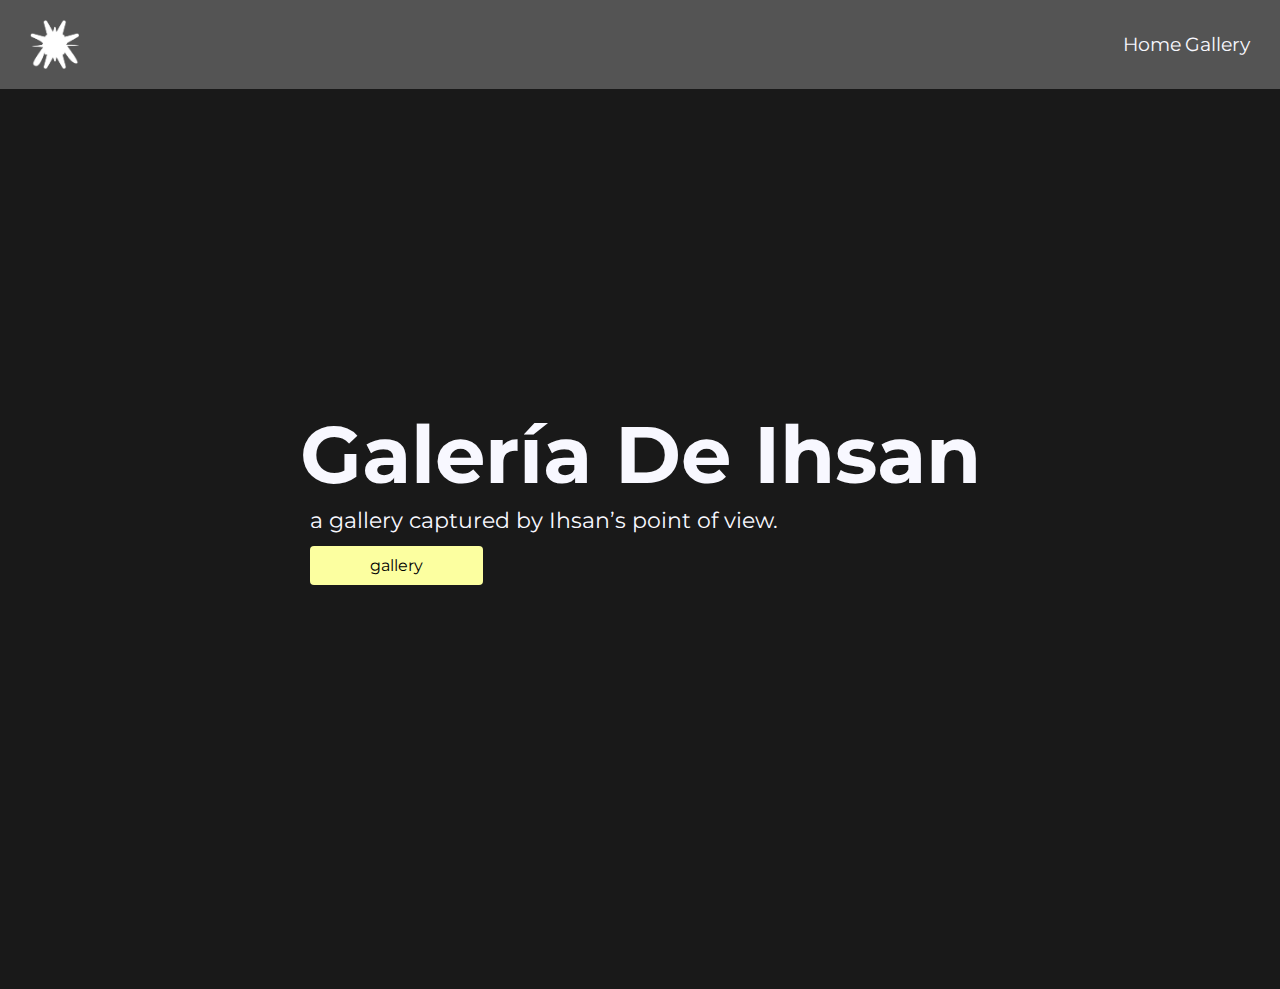
<file: index.html>
<!DOCTYPE html>
<html lang="en">
<head>
    <meta charset="UTF-8">
    <meta name="viewport" content="width=device-width, initial-scale=1.0">
    <title>Galería De Ihsan</title>
    <link rel="stylesheet" href="homess.css">
</head>
<body>
    <div>
        <header class="header">
            <img src="logo.png" alt="logo">
            <nav class="navbar">
                <a href="index.html" class="navi">home</a>
                <a href="photo.html" class="navi">gallery</a>
            </nav>
        </header>
    </div>
    <div class="interface">
        <div>
            <h1>Galería De Ihsan</h1>
            <p>a gallery captured by Ihsan’s point of view.</p>
            <a href="photo.html" class="btn-gallery">gallery</a>
        </div>
    </div>
</body>
</html>
</file>
<file: homess.css>
@import url('https://fonts.googleapis.com/css2?family=Montserrat:wght@800&display=swap');

:root {
    --font: "Montserrat";
    --text: #F8F8FF;
    --primarycolor: #191919;
    --background: #070707;
    --nav: #545454;
    --yellow: rgb(252, 255, 160);
}

* {
    box-sizing: border-box;
}

body {
    min-height: 100vh;
    background-color: var(--primarycolor);
    color: var(--text);
    font-family: var(--font);
    margin: 0;
    overflow: hidden;
}

.header {
    position: relative;
    top: 0;
    left: 0;
    width: 100%;
    padding: 20px 30px;
    background: var(--nav);
    display: flex;
    justify-content: space-between;
    align-items: center;
    z-index: 100;
}

.header img {
    width: 4%;
}

.header a {
    font-size: larger;
    display: inline-flex;
    align-items: center;
}

.navi {
    text-decoration: none;
    color: var(--text);
    cursor: pointer;
    text-transform: capitalize;
}

.navi:hover {
    color: var(--yellow);
    text-decoration: underline;
}

.interface {
    display: flex;
    justify-content: center;
    align-items: center;
    height: 100vh;
    padding-bottom: 150px;
    max-width: 1280px;
    flex-wrap: wrap;
}

.interface h1 {
    font-size: 500%;
    margin-bottom: -20px;
}

.interface p {
    font-size: 140%;
    display: flex;
    margin-left: 10px;
}

@media screen and (max-width: 500px) {
    .interface h1 {
        font-size: 300%;
    }

    .interface p {
        font-size: 110%;
    }
}

.btn-gallery {
    background-color: var(--yellow);
    text-decoration: none;
    color: #000;
    padding: 10px 60px;
    border-radius: 4px;
    margin-left: 10px;
}
</file>
